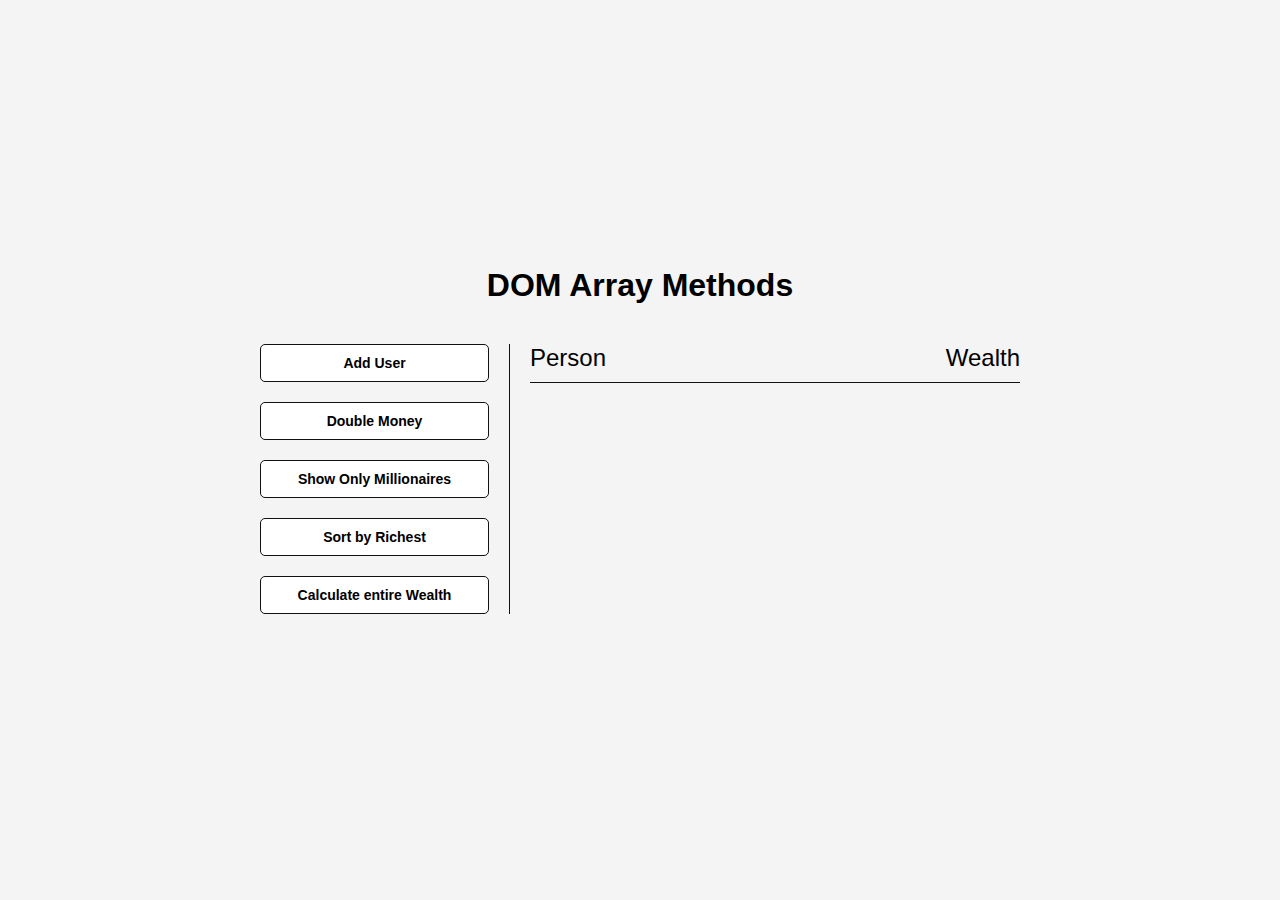
<file: dom-array-methods/index.html>
<!DOCTYPE html>
<html lang="en">
<head>
  <meta charset="UTF-8">
  <meta http-equiv="X-UA-Compatible" content="IE=edge">
  <meta name="viewport" content="width=device-width, initial-scale=1.0">
  <link rel="stylesheet" href="style.css">
  <title>DOM Array Methods</title>
</head>
<body>
  <h1>DOM Array Methods</h1>
  <div class="container">
    <aside>
      <button id="add-user">Add User</button>
      <button id="double">Double Money</button>
      <button id="show-millionaires">Show Only Millionaires</button>
      <button id="sort">Sort by Richest</button>
      <button id="calculate-wealth">Calculate entire Wealth</button>
    </aside>
    <main id="main">
      <h2><strong>Person</strong> Wealth</h2>
    </main>
  </div>
  <script src="script.js"></script>
</body>
</html>
</file>
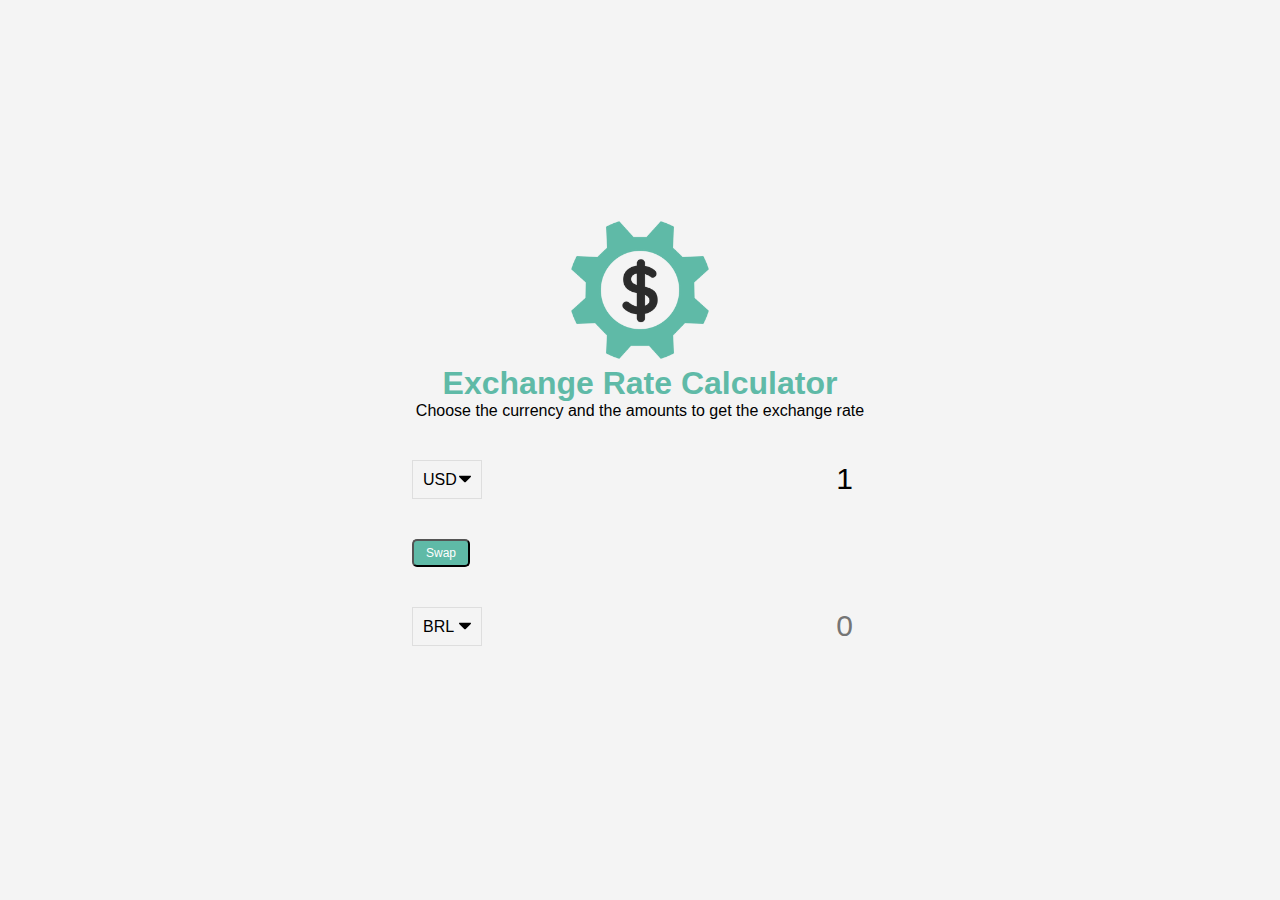
<file: exchange-rate-calculator/index.html>
<!DOCTYPE html>
<html lang="en">
<head>
  <meta charset="UTF-8">
  <meta http-equiv="X-UA-Compatible" content="IE=edge">
  <meta name="viewport" content="width=device-width, initial-scale=1.0">
  <link rel="stylesheet" href="style.css">
  <title>Exchange Rate Calculator</title>
</head>
<body>
  <img src="img/money.png" alt="Money" class="money-img">
  <h1>Exchange Rate Calculator</h1>
  <p>Choose the currency and the amounts to get the exchange rate</p>

  <div class="container">
    <div class="currency">
      <select id="currency-one">
        <option value="AED">AED</option>
        <option value="ARS">ARS</option>
        <option value="AUD">AUD</option>
        <option value="BGN">BGN</option>
        <option value="BRL">BRL</option>
        <option value="BSD">BSD</option>
        <option value="CAD">CAD</option>
        <option value="CHF">CHF</option>
        <option value="CLP">CLP</option>
        <option value="CNY">CNY</option>
        <option value="COP">COP</option>
        <option value="CZK">CZK</option>
        <option value="DKK">DKK</option>
        <option value="DOP">DOP</option>
        <option value="EGP">EGP</option>
        <option value="EUR">EUR</option>
        <option value="FJD">FJD</option>
        <option value="GBP">GBP</option>
        <option value="GTQ">GTQ</option>
        <option value="HKD">HKD</option>
        <option value="HRK">HRK</option>
        <option value="HUF">HUF</option>
        <option value="IDR">IDR</option>
        <option value="ILS">ILS</option>
        <option value="INR">INR</option>
        <option value="ISK">ISK</option>
        <option value="JPY">JPY</option>
        <option value="KRW">KRW</option>
        <option value="KZT">KZT</option>
        <option value="MXN">MXN</option>
        <option value="MYR">MYR</option>
        <option value="NOK">NOK</option>
        <option value="NZD">NZD</option>
        <option value="PAB">PAB</option>
        <option value="PEN">PEN</option>
        <option value="PHP">PHP</option>
        <option value="PKR">PKR</option>
        <option value="PLN">PLN</option>
        <option value="PYG">PYG</option>
        <option value="RON">RON</option>
        <option value="RUB">RUB</option>
        <option value="SAR">SAR</option>
        <option value="SEK">SEK</option>
        <option value="SGD">SGD</option>
        <option value="THB">THB</option>
        <option value="TRY">TRY</option>
        <option value="TWD">TWD</option>
        <option value="UAH">UAH</option>
        <option value="USD" selected>USD</option>
        <option value="UYU">UYU</option>
        <option value="VND">VND</option>
        <option value="ZAR">ZAR</option>
      </select>
      <input type="number" id="amount-one" placeholder="0" value="1">
    </div>

    <div class="swap-rate-container">
      <button class="btn" id="swap">Swap</button>
      <div class="rate" id="rate"></div>
    </div>

    <div class="currency">
      <select id="currency-two">
        <option value="AED">AED</option>
        <option value="ARS">ARS</option>
        <option value="AUD">AUD</option>
        <option value="BGN">BGN</option>
        <option value="BRL" selected>BRL</option>
        <option value="BSD">BSD</option>
        <option value="CAD">CAD</option>
        <option value="CHF">CHF</option>
        <option value="CLP">CLP</option>
        <option value="CNY">CNY</option>
        <option value="COP">COP</option>
        <option value="CZK">CZK</option>
        <option value="DKK">DKK</option>
        <option value="DOP">DOP</option>
        <option value="EGP">EGP</option>
        <option value="EUR">EUR</option>
        <option value="FJD">FJD</option>
        <option value="GBP">GBP</option>
        <option value="GTQ">GTQ</option>
        <option value="HKD">HKD</option>
        <option value="HRK">HRK</option>
        <option value="HUF">HUF</option>
        <option value="IDR">IDR</option>
        <option value="ILS">ILS</option>
        <option value="INR">INR</option>
        <option value="ISK">ISK</option>
        <option value="JPY">JPY</option>
        <option value="KRW">KRW</option>
        <option value="KZT">KZT</option>
        <option value="MXN">MXN</option>
        <option value="MYR">MYR</option>
        <option value="NOK">NOK</option>
        <option value="NZD">NZD</option>
        <option value="PAB">PAB</option>
        <option value="PEN">PEN</option>
        <option value="PHP">PHP</option>
        <option value="PKR">PKR</option>
        <option value="PLN">PLN</option>
        <option value="PYG">PYG</option>
        <option value="RON">RON</option>
        <option value="RUB">RUB</option>
        <option value="SAR">SAR</option>
        <option value="SEK">SEK</option>
        <option value="SGD">SGD</option>
        <option value="THB">THB</option>
        <option value="TRY">TRY</option>
        <option value="TWD">TWD</option>
        <option value="UAH">UAH</option>
        <option value="USD">USD</option>
        <option value="UYU">UYU</option>
        <option value="VND">VND</option>
        <option value="ZAR">ZAR</option>
      </select>
      <input type="number" id="amount-two" placeholder="0">
    </div>
  </div>

  <script src="script.js"></script>
</body>
</html>
</file>
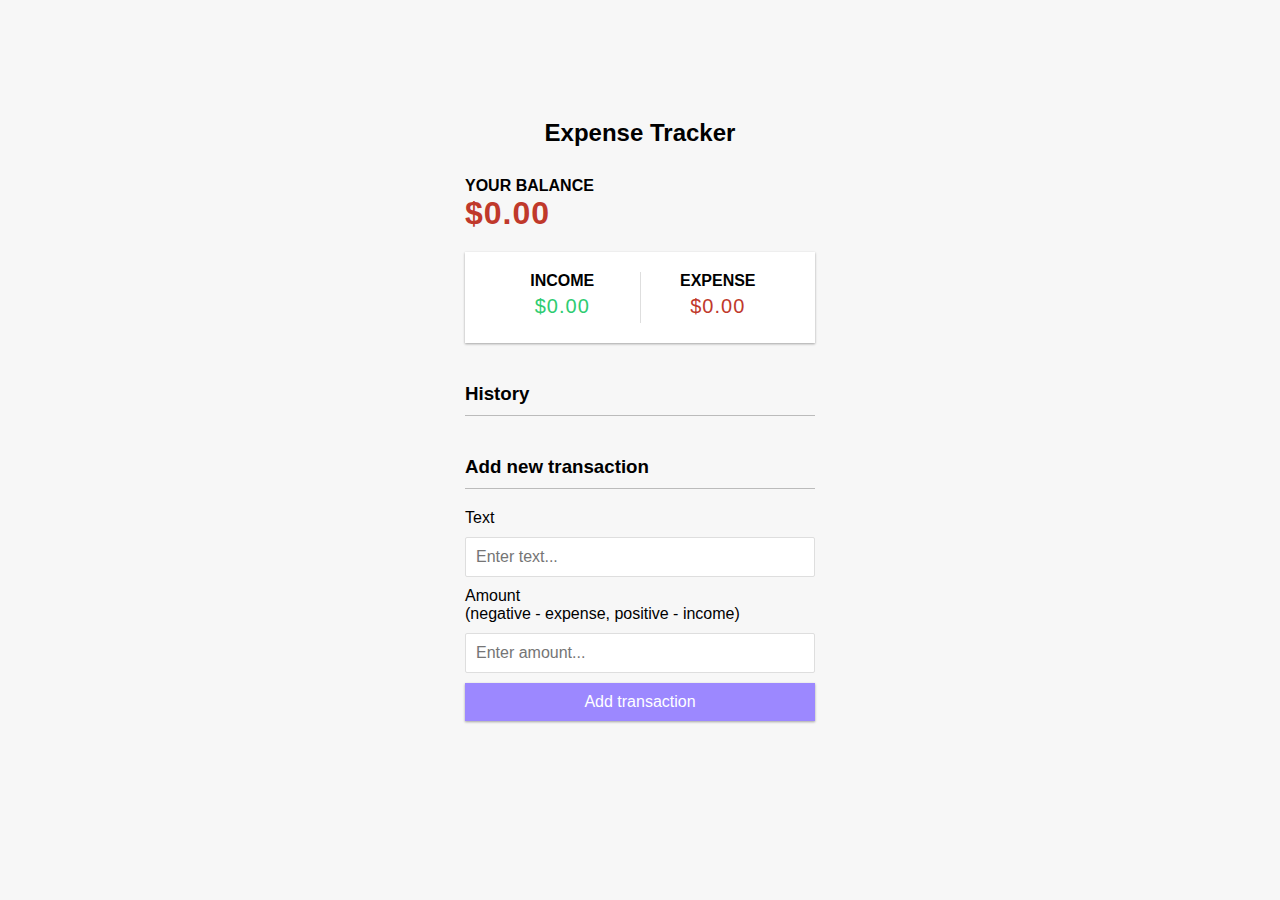
<file: expense-tracker/index.html>
<!DOCTYPE html>
<html lang="en">
<head>
  <meta charset="UTF-8">
  <meta http-equiv="X-UA-Compatible" content="IE=edge">
  <meta name="viewport" content="width=device-width, initial-scale=1.0">
  <link rel="stylesheet" href="style.css">
  <title>Expense Tracker</title>
</head>
<body>
  <h2>Expense Tracker</h2>

  <div class="container">
    <h4>Your Balance</h4>
    <h1 id="balance">$0.00</h1>
    <div class="inc-exp-container">
      <div>
        <h4>Income</h4>
        <p id="money-plus" class="money plus">+$0.00</p>
      </div>
      <div>
        <h4>Expense</h4>
        <p id="money-minus" class="money minus">-$0.00</p>
      </div>
    </div>

    <h3>History</h3>
    <ul id="list" class="list">
      <li class="minus">Cash <span>-$400</span><button class="delete-btn">X</button></li>
      <li class="plus">Cash <span>+$400</span><button class="delete-btn">X</button></li>
    </ul>
    <h3>Add new transaction</h3>
    <form id="form">
      <div class="form-control">
        <label for="text">Text</label>
        <input id="text" type="text" placeholder="Enter text...">
      </div>
      <div class="form-control">
        <label for="amount">Amount <br> (negative - expense, positive - income)</label>
        <input id="amount" type="number" placeholder="Enter amount...">
      </div>
      <button class="btn">Add transaction</button>
    </form>
  </div>
  <script src="script.js"></script>
</body>
</html>
</file>
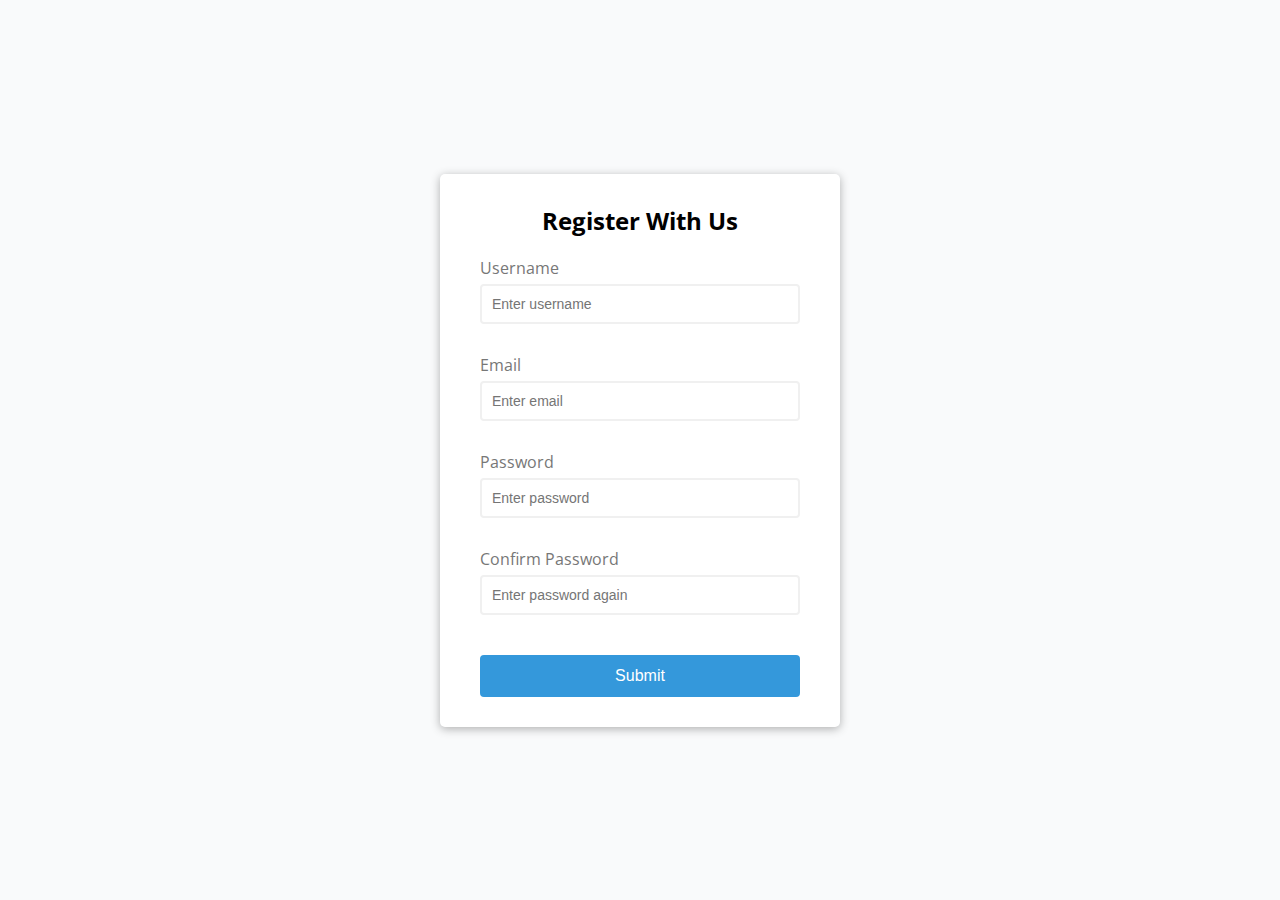
<file: form-validator/index.html>
<!DOCTYPE html>
<html lang="en">
<head>
  <meta charset="UTF-8">
  <meta http-equiv="X-UA-Compatible" content="IE=edge">
  <meta name="viewport" content="width=device-width, initial-scale=1.0">
  <link rel="preconnect" href="https://fonts.googleapis.com">
  <link rel="preconnect" href="https://fonts.gstatic.com" crossorigin>
  <link href="https://fonts.googleapis.com/css2?family=Open+Sans:wght@300;400;500;600;700;800&display=swap" rel="stylesheet">
  <link rel="stylesheet" href="style.css">
  <title>Form Validator</title>
</head>
<body>
  <div class="container">
    <form id="form" class="form">
      <h2>Register With Us</h2>
      <div class="form-control">
        <label for="username">Username</label>
        <input type="text" id="username" placeholder="Enter username">
        <small>Username is required</small>
      </div>
      <div class="form-control">
        <label for="email">Email</label>
        <input type="text" id="email" placeholder="Enter email">
        <small>Email is not valid</small>
      </div>
      <div class="form-control">
        <label for="password">Password</label>
        <input type="password" id="password" placeholder="Enter password">
        <small>Password required</small>
      </div>
      <div class="form-control">
        <label for="password-2">Confirm Password</label>
        <input type="password" id="password-2" placeholder="Enter password again">
        <small>Passwords must be equals</small>
      </div>
      <button>Submit</button>
    </form>
  </div>
  <script src="script.js"></script>
</body>
</html>
</file>
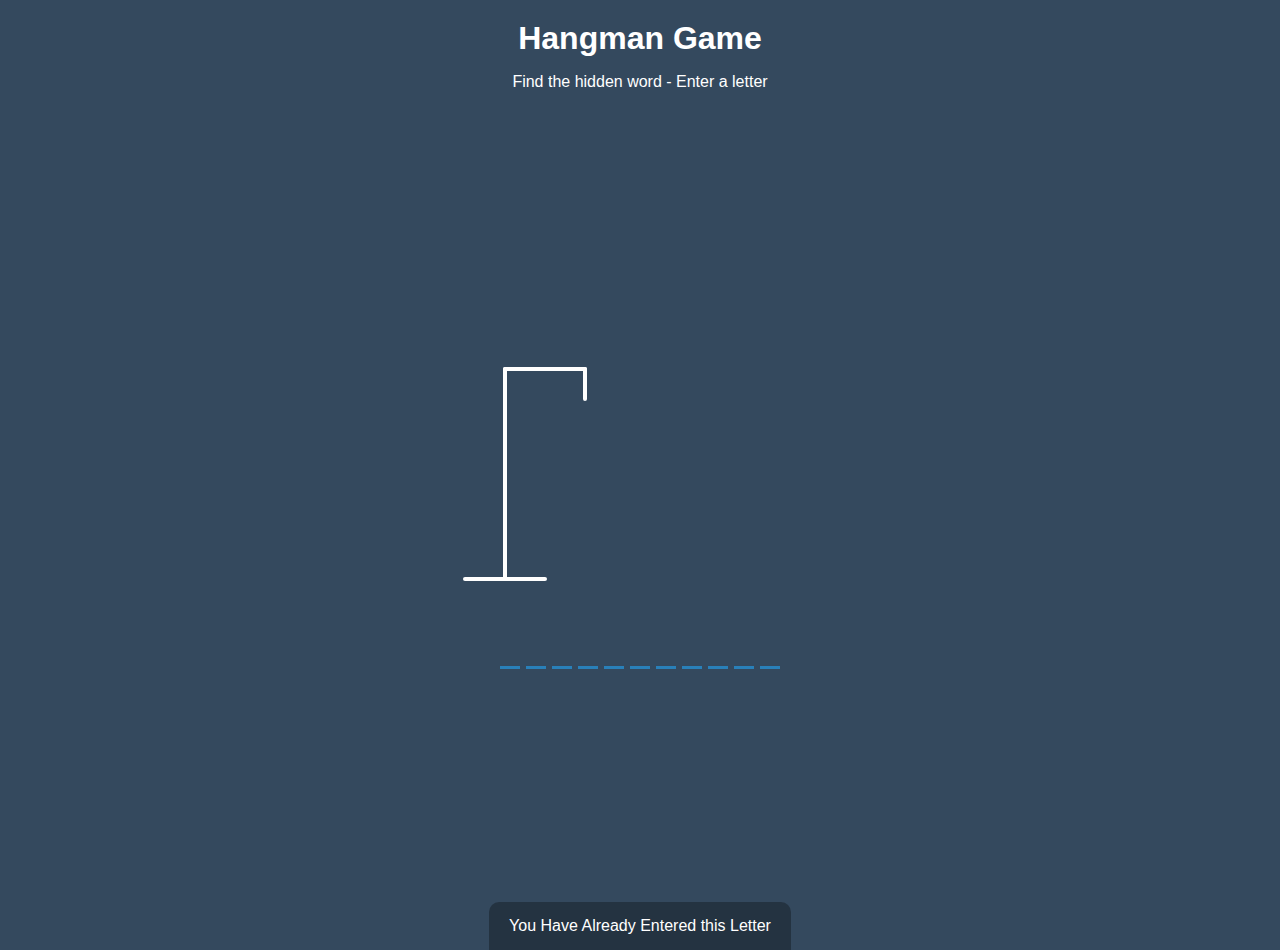
<file: hangman-game/index.html>
<!DOCTYPE html>
<html lang="en">
<head>
  <meta charset="UTF-8">
  <meta http-equiv="X-UA-Compatible" content="IE=edge">
  <meta name="viewport" content="width=device-width, initial-scale=1.0">
  <link rel="stylesheet" href="style.css">
  <title>Hangman Game</title>
</head>
<body>
  <h1>Hangman Game</h1>
  <p>Find the hidden word - Enter a letter</p>
  <div class="game-container">
    <!-- Rod -->
    <svg height="250" width="200" class="figure-container">
      <line x1="60" y1="20" x2="140" y2="20"></line>
      <line x1="140" y1="20" x2="140" y2="50"></line>
      <line x1="60" y1="20" x2="60" y2="230"></line>
      <line x1="20" y1="230" x2="100" y2="230"></line>

      <!-- Head -->
      <circle class="figure-part" cx="140" cy="70" r="20"></circle>

      <!-- Body -->
      <line class="figure-part" x1="140" y1="90" x2="140" y2="150"></line>

      <!-- Arms -->
      <line class="figure-part" x1="140" y1="120" x2="120" y2="100"></line>
      <line class="figure-part" x1="140" y1="120" x2="160" y2="100"></line>

      <!-- Legs -->
      <line class="figure-part" x1="140" y1="150" x2="120" y2="180"></line>
      <line class="figure-part" x1="140" y1="150" x2="160" y2="180"></line>
    </svg>

    <div class="wrong-letters-container">
      <div id="wrong-letters"></div>
    </div>

    <div class="word" id="word"></div>
  </div>

  <!-- Container for final message -->
  <div class="popup-container" id="popup-container">
    <div class="popup">
      <h2 id="final-message"></h2>
      <button id="play-button">Play Again</button>
    </div>
  </div>

  <!-- Notification -->
  <div class="notification-container" id="notification-container">
    <p>You Have Already Entered this Letter</p>
  </div>
  <script src="script.js"></script>
</body>
</html>
</file>
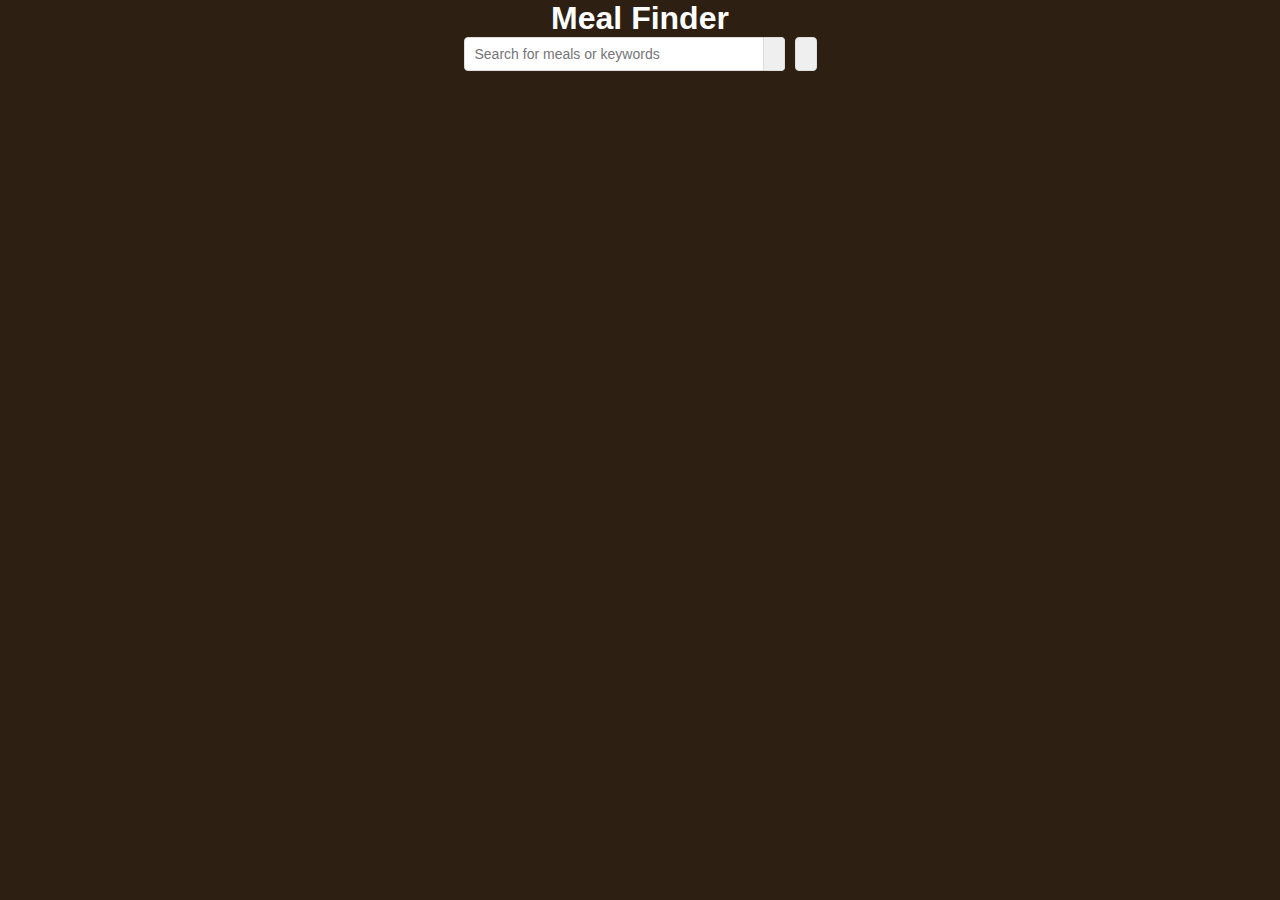
<file: meal-finder/index.html>
<!DOCTYPE html>
<html lang="en">
<head>
  <meta charset="UTF-8">
  <meta http-equiv="X-UA-Compatible" content="IE=edge">
  <meta name="viewport" content="width=device-width, initial-scale=1.0">
  <link rel="stylesheet" href="https://cdnjs.cloudflare.com/ajax/libs/font-awesome/5.11.2/css/all.min.css" integrity="sha256-+N4/V/SbAFiW1MPBCXnfnP9QSN3+Keu+NlB+0ev/YKQ=" crossorigin="anonymous">
  <link rel="stylesheet" href="style.css">
  <title>Meal Finder</title>
</head>
<body>
  <div class="container">
    <h1>Meal Finder</h1>
    <div class="flex">
      <form class="flex" id="submit">
        <input type="text" id="search" placeholder="Search for meals or keywords">
        <button type="submit" class="search-btn">
          <i class="fas fa-search"></i>
        </button>
      </form>
      <button class="random-btn" id="random">
        <i class="fas fa-random"></i>
      </button>
    </div>
    <div id="result-heading"></div>
    <div class="meals" id="meals"></div>
    <div id="single-meal"></div>
  </div>
  <script src="script.js"></script>
</body>
</html>
</file>
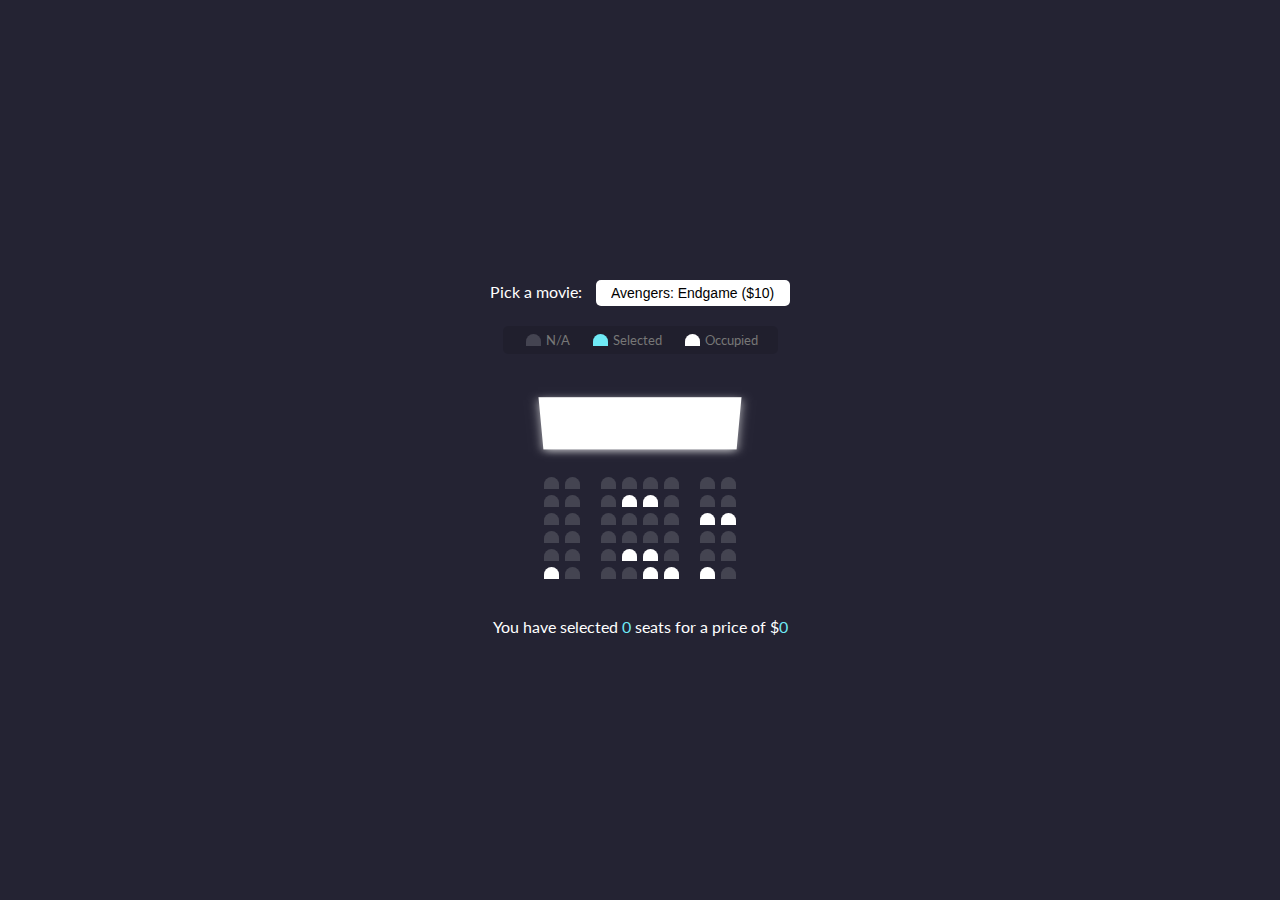
<file: movie-seat-booking/index.html>
<!DOCTYPE html>
<html lang="en">
<head>
  <meta charset="UTF-8">
  <meta http-equiv="X-UA-Compatible" content="IE=edge">
  <meta name="viewport" content="width=device-width, initial-scale=1.0">
  <link rel="preconnect" href="https://fonts.googleapis.com">
  <link rel="preconnect" href="https://fonts.gstatic.com" crossorigin>
  <link href="https://fonts.googleapis.com/css2?family=Lato:wght@400;700&display=swap" rel="stylesheet">
  <link rel="stylesheet" href="style.css">
  <title>Movie Seat Booking</title>
</head>
<body>
  <div class="movie-container">
    <label>Pick a movie:</label>
    <select id="movie">
      <option value="10">Avengers: Endgame ($10)</option>
      <option value="12">Joker ($12)</option>
      <option value="8">Toy Story 4 ($8)</option>
      <option value="9">The Lion King ($9)</option>
    </select>
  </div>

  <ul class="showcase">
    <li>
      <div class="seat"></div>
      <small>N/A</small>
    </li>
    <li>
      <div class="seat selected"></div>
      <small>Selected</small>
    </li>
    <li>
      <div class="seat occupied"></div>
      <small>Occupied</small>
    </li>
  </ul>

  <div class="container">
    <div class="screen"></div>
    <div class="row">
      <div class="seat"></div>
      <div class="seat"></div>
      <div class="seat"></div>
      <div class="seat"></div>
      <div class="seat"></div>
      <div class="seat"></div>
      <div class="seat"></div>
      <div class="seat"></div>
    </div>
    <div class="row">
      <div class="seat"></div>
      <div class="seat"></div>
      <div class="seat"></div>
      <div class="seat occupied"></div>
      <div class="seat occupied"></div>
      <div class="seat"></div>
      <div class="seat"></div>
      <div class="seat"></div>
    </div>
    <div class="row">
      <div class="seat"></div>
      <div class="seat"></div>
      <div class="seat"></div>
      <div class="seat"></div>
      <div class="seat"></div>
      <div class="seat"></div>
      <div class="seat occupied"></div>
      <div class="seat occupied"></div>
    </div>
    <div class="row">
      <div class="seat"></div>
      <div class="seat"></div>
      <div class="seat"></div>
      <div class="seat"></div>
      <div class="seat"></div>
      <div class="seat"></div>
      <div class="seat"></div>
      <div class="seat"></div>
    </div>
    <div class="row">
      <div class="seat"></div>
      <div class="seat"></div>
      <div class="seat"></div>
      <div class="seat occupied"></div>
      <div class="seat occupied"></div>
      <div class="seat"></div>
      <div class="seat"></div>
      <div class="seat"></div>
    </div>
    <div class="row">
      <div class="seat occupied"></div>
      <div class="seat"></div>
      <div class="seat"></div>
      <div class="seat"></div>
      <div class="seat occupied"></div>
      <div class="seat occupied"></div>
      <div class="seat occupied"></div>
      <div class="seat"></div>
    </div>
  </div>

  <p class="text">
    You have selected 
    <span id="count">0</span>
    seats for a price of
    $<span id="total">0</span>
  </p>
  <script src="script.js"></script>
</body>
</html>
</file>
<file: dom-array-methods/style.css>
*, *::after, *::before {
  margin: 0px;
  padding: 0px;
  box-sizing: border-box;
}

html {
  font-family: sans-serif;
}

body {
  display: flex;
  align-items: center;
  justify-content: center;
  flex-direction: column;
  height: 100vh;
  background-color: #f4f4f4;
}

.container {
  display: flex;
  width: 800px;
  padding: 20px;
  margin: 0 auto;
  max-width: 100%;
}

aside {
  width: 250px;
  padding-right: 20px;
  /* padding: 10px 20px; */
  border-right: 1px solid #111;
}

button {
  display: block;
  width: 100%;
  padding: 10px;
  font-size: 14px;
  cursor: pointer;
  font-weight: bold;
  border-radius: 5px;
  margin-bottom: 20px;
  border: 1px solid #111;
  background-color: #fff;
}

button:last-child {
  margin: 0;
}

main {
  flex: 1;
  height: 270px;
  overflow-y: auto;
  padding-left: 20px;
  /* padding: 10px 20px; */
}

h1 {
  margin-bottom: 20px;
}

h2 {
  display: flex;
  margin: 0 0 20px;
  font-weight: 300;
  padding-bottom: 10px;
  justify-content: space-between;
  border-bottom: 1px solid #111;
}

h3 {
  display: flex;
  padding: 10px;
  margin: 20px 0 0;
  font-weight: 300;
  background-color: #fff;
  justify-content: space-between;
  border-bottom: 1px solid #111;
}

.person {
  display: flex;
  justify-content: space-between;
  font-size: 20px;
  margin-bottom: 10px;
}
</file>
<file: exchange-rate-calculator/style.css>
*, *::after, *::before {
  margin: 0px;
  padding: 0px;
  box-sizing: border-box;
}

:root {
  --primary-color: #5fbaa7;
}

html {
  font-family: sans-serif;
}

body {
  display: flex;
  align-items: center;
  justify-content: center;
  flex-direction: column;
  height: 100vh;
  padding: 20px;
  background-color: #f4f4f4;
}

h1 {
  color: var(--primary-color);
}

p {
  text-align: center;
}

.btn {
  color: #fff;
  cursor: pointer;
  font-size: 12px;
  padding: 5px 12px;
  border-radius: 5px;
  background-color: var(--primary-color);
}

.money-img {
  width: 150px;
}

.currency {
  display: flex;
  align-items: center;
  justify-content: space-between;
  padding: 40px 0;
}

.currency select {
  font-size: 16px;
  appearance: none;
  border: 1px solid #dedede;
  padding: 10px 20px 10px 10px;
  background-color: transparent;
  background-image: url('data:image/svg+xml;charset=US-ASCII,%3Csvg%20xmlns%3D%22http%3A%2F%2Fwww.w3.org%2F2000%2Fsvg%22%20width%3D%22292.4%22%20height%3D%22292.4%22%3E%3Cpath%20fill%3D%22%20000002%22%20d%3D%22M287%2069.4a17.6%2017.6%200%200%200-13-5.4H18.4c-5%200-9.3%201.8-12.9%205.4A17.6%2017.6%200%200%200%200%2082.2c0%205%201.8%209.3%205.4%2012.9l128%20127.9c3.6%203.6%207.8%205.4%2012.8%205.4s9.2-1.8%2012.8-5.4L287%2095c3.5-3.5%205.4-7.8%205.4-12.8%200-5-1.9-9.2-5.5-12.8z%22%2F%3E%3C%2Fsvg%3E');
  background-repeat: no-repeat;
  background-size: 12px auto, 100%;
  background-position: right 10px top 50%, 0, 0;
}

.currency input {
  border: none;
  font-size: 30px;
  text-align: right;
  background-color: transparent;
}

.swap-rate-container {
  display: flex;
  align-items: center;
  justify-content: space-between;
}

.rate {
  font-size: 14px;
  padding: 0 10px;
  color: var(--primary-color);
}

select:focus, input:focus, button:focus {
  outline: none;
}

@media (max-width: 600px) {
  .currency input {
    width: 200px;
  }
}
</file>
<file: expense-tracker/style.css>
*, *::after, *::before {
  margin: 0px;
  padding: 0px;
  list-style-type: none;
  box-sizing: border-box;
}

:root {
  --box-shadow: 0 1px 3px rgba(0, 0, 0, 0.12), 0 1px 2px rgba(0, 0, 0, 0.24);
}

html {
  font-family: sans-serif;
}

body {
  display: flex;
  align-items: center;
  justify-content: center;
  flex-direction: column;
  min-height: 100vh;
  background-color: #f7f7f7;
}

.container {
  width: 350px;
  margin: 30px auto;
}

h1 {
  letter-spacing: 1px;
}

h3 {
  margin: 40px 0 10px;
  padding-bottom: 10px;
  border-bottom: 1px solid #bbb;
}

h4 {
  text-transform: uppercase;
}

.inc-exp-container {
  display: flex;
  justify-content: space-between;
  padding: 20px;
  margin: 20px 0;
  background-color: #fff;
  box-shadow: var(--box-shadow);
}

.inc-exp-container > div {
  flex: 1;
  text-align: center;
}

.inc-exp-container > div:first-of-type {
  border-right: 1px solid #dedede;
}

.money {
  margin: 5px 0;
  font-size: 20px;
  letter-spacing: 1px;
}

.money.plus {
  color: #2ecc71;
}

.money.minus {
  color: #c0392b;
}

label {
  display: inline-block;
  margin: 10px 0;
}

input[type="text"], input[type="number"] {
  display: block;
  width: 100%;
  padding: 10px;
  font-size: 16px;
  border-radius: 2px;
  border: 1px solid #dedede;
}

.btn {
  display: block;
  width: 100%;
  border: none;
  padding: 10px;
  color: #fff;
  font-size: 16px;
  cursor: pointer;
  margin: 10px 0 30px;
  background-color: #9c88ff;
  box-shadow: var(--box-shadow);
}

.btn:focus, .delete-btn:focus {
  outline: 0;
}

.list {
  margin-bottom: 40px;
}

.list li {
  position: relative;
  display: flex;
  justify-content: space-between;
  padding: 10px;
  color: #333;
  margin: 10px 0;
  background-color: #fff;
  box-shadow: var(--box-shadow);
}

.list li.plus {
  border-right: 5px solid #2ecc71;
}

.list li.minus {
  border-right: 5px solid #c0392b;
}

.delete-btn {
  position: absolute;
  top: 50%;
  left: 0;
  opacity: 0;
  border: none;
  color: #fff;
  cursor: pointer;
  font-size: 20px;
  padding: 2px 5px;
  line-height: 20px;
  background-color: #e74c3c;
  transition: opacity 0.3s ease;
  transform: translate(-100%, -50%);
}

.list li:hover .delete-btn {
  opacity: 1;
}

#balance.plus {
  color: #2ecc71;
}

#balance.minus {
  color: #c0392b;
}
</file>
<file: form-validator/style.css>
*, *::after, *::before {
  margin: 0px;
  padding: 0px;
  box-sizing: border-box;
}

:root {
  --success-color: #2ecc71;
  --error-color: #e74c3c;
}

html {
  font-family: 'Open Sans', sans-serif;
}

body {
  display: flex;
  justify-content: center;
  align-items: center;
  height: 100vh;
  background-color: #f9fafb;
}

.container {
  width: 400px;
  border-radius: 5px;
  background-color: #fff;
  box-shadow: 0 2px 10px rgba(0, 0, 0, 0.3);
}

h2 {
  margin: 0 0 20px;
  text-align: center;
}

.form {
  padding: 30px 40px;
}

.form-control {
  position: relative;
  margin-bottom: 10px;
  padding-bottom: 20px;
}

.form-control label {
  display: block;
  color: #777;
  margin-bottom: 5px;
}

.form-control input {
  display: block;
  width: 100%;
  padding: 10px;
  font-size: 14px;
  border-radius: 4px;
  border: 2px solid #f0f0f0;
}

.form-control input:focus {
  outline: none;
  border-color: #777;
}

.form-control.success input {
  border-color: var(--success-color);
}

.form-control.error input {
  border-color: var(--error-color);
}

.form-control small {
  position: absolute;
  left: 0;
  bottom: 0;
  visibility: hidden;
  color: var(--error-color);
}

.form-control.error small {
  visibility: visible;
}

.form button {
  display: block;
  width: 100%;
  color: #fff;
  padding: 10px;
  font-size: 16px;
  cursor: pointer;
  margin-top: 20px;
  border-radius: 4px;
  border: 2px solid #3498db;
  background-color: #3498db;
}
</file>
<file: hangman-game/style.css>
*, *::after, *::before {
  box-sizing: border-box;
 }

html {
  font-family: sans-serif;
}

body {
  display: flex;
  align-items: center;
  flex-direction: column;
  justify-content: center;
  margin: 0;
  height: 100vh;
  color: #fff;
  overflow: hidden;
  background-color: #34495e;
}

h1 {
  margin: 20px 0 0;
}

.game-container {
  position: relative;
  margin: auto;
  width: 450px;
  height: 350px;
  padding: 20px 30px;
}

.figure-container {
  stroke: #fff;
  stroke-width: 4px;
  fill: transparent;
  stroke-linecap: round;
}

.figure-part {
  display: none;
}

.wrong-letters-container {
  display: flex;
  flex-direction: column;
  position: absolute;
  top: 20px;
  right: 20px;
  text-align: right;
}

.wrong-letters-container p {
  margin: 0 0 5px;
}

.wrong-letters-container span {
  font-size: 24px;
}

.word {
  display: flex;
  position: absolute;
  left: 50%;
  bottom: 10px;
  transform: translateX(-50%);
}

.letter {
  display: inline-flex;
  align-content: center;
  justify-content: center;
  width: 20px;
  height: 50px;
  margin: 0 3px;
  font-size: 30px;
  border-bottom: 3px solid #2980b9;
}

.popup-container {
  display: none;
  /* display: flex; */
  justify-content: center;
  align-items: center;
  position: fixed;
  inset: 0;
  background-color: rgba(0, 0, 0, 0.3);
}

.popup {
  padding: 20px;
  text-align: center;
  border-radius: 5px;
  background-color: #2980b9;
  box-shadow:  0 15px 10px 3px rgba(0, 0, 0, 0.1);
}

.popup button {
  border: none;
  font-size: 16px;
  cursor: pointer;
  margin-top: 20px;
  color: #2980b9;
  padding: 12px 20px;
  background-color: #fff;
}

.popup button:active {
  transform: scale(0.98);
}

.popup button:focus {
  outline: none;
}

.notification-container {
  position: absolute;
  bottom: -50px;
  padding: 15px 20px;
  border-radius: 10px 10px 0 0;
  transition: transform 0.3s ease;
  background-color: rgba(0, 0, 0, 0.3);
}

.notification-container p {
  margin: 0;
}

.notification-container.show {
  transform: translateY(-50px);
}
</file>
<file: meal-finder/style.css>
*, *::after, *::before {
  margin: 0px;
  padding: 0px;
  box-sizing: border-box;
}

html {
  font-family: sans-serif;
}

body {
  color: #fff;
  background-color: #2d2013;
}

.container {
  display: flex;
  align-items: center;
  justify-content: center;
  flex-direction: column;
  margin: auto;
  max-width: 800px;
  text-align: center;
}

.flex {
  display: flex;
}

input, button {
  font-size: 14px;
  padding: 8px 10px;
  border: 1px solid #dedede;
  border-top-left-radius: 4px;
  border-bottom-left-radius: 4px;
}

input[type="text"] {
  width: 300px;
}

.search-btn {
  border-left: 0;
  cursor: pointer;
  border-radius: 0;
  border-top-right-radius: 4px;
  border-bottom-right-radius: 4px;
}

.random-btn {
  cursor: pointer;
  margin-left: 10px;
  border-top-right-radius: 4px;
  border-bottom-right-radius: 4px;
}

.meals {
  display: grid;
  grid-template-columns: repeat(4, 1fr);
  gap: 20px;
  margin-top: 20px;
}

.meal {
  position: relative;
  width: 180px;
  height: 180px;
  cursor: pointer;
  text-align: center;
}

.meal img {
  width: 100%;
  height: 100%;
  border-radius: 2px;
  border: 4px solid #fff;
}

.meal-info {
  display: flex;
  align-items: center;
  justify-content: center;
  position: absolute;
  top: 0;
  left: 0;
  opacity: 0;
  width: 100%;
  height: 100%;
  transition: opacity 0.2s ease-in;
  background-color: rgba(0, 0, 0, 0.7);
}

.meal:hover .meal-info {
  opacity: 1;
}

.single-meal {
  width: 70%;
  margin: 30px auto;
}

.single-meal img {
  width: 300px;
  margin: 15px;
  border-radius: 2px;
  border: 4px solid #fff;
}

.single-meal-info {
  margin: 20px;
  padding: 10px;
  border-radius: 5px;
  border: 2px dashed #e09850;
}

.single-meal p {
  line-height: 1.5;
  letter-spacing: 0.5px;
}

.single-meal ul {
  list-style: none;
}

.single-meal ul li {
  display: inline-block;
  padding: 5px;
  font-size: 12px;
  color: #2d2013;
  font-weight: bold;
  border-radius: 5px;
  margin: 0 5px 5px 0;
  background-color: #fff;
  border: 1px solid #ededed;
}

@media (max-width: 800px) {
  .meals {
    grid-template-columns: repeat(3, 1fr);
  }
}

@media (max-width: 700px) {
  .meals {
    grid-template-columns: repeat(2, 1fr);
  }

  .meal {
    width: 200px;
    height: 200px;
  }
}

@media (max-width: 500px) {
  input[type="text"] {
    width: 100%;
  }
 
  .meals {
    grid-template-columns: repeat(1, 1fr);
  }

  .meal {
    width: 300px;
    height: 300px;
  }
}
</file>
<file: movie-seat-booking/style.css>
*, *::after, *::before {
  margin: 0px;
  padding: 0px;
  box-sizing: border-box;
}

html {
  color: white;
  font-family: 'Lato', sans-serif;
}

body {
  display: flex;
  align-items: center;
  justify-content: center;
  flex-direction: column;
  height: 100vh;
  background-color: #242333;
}

.movie-container {
  margin: 20px 0;
}

.movie-container select {
  border: none;
  font-size: 14px;
  appearance: none;
  margin-left: 10px;
  border-radius: 5px;
  background-color: #fff;
  padding: 5px 15px 5px 15px; 
}

.container {
  margin-bottom: 30px;
  perspective: 1000px;
}

.seat {
  margin: 3px;
  width: 15px;
  height: 12px;
  background-color: #444451;
  border-top-left-radius: 10px;
  border-top-right-radius: 10px;
}

.seat.selected {
  background-color: #6feaf6;
}

.seat.occupied {
  background-color: #fff;
}

.seat:nth-of-type(2) {
  margin-right: 18px;
}

.seat:nth-last-of-type(2) {
  margin-left: 18px;
}

.seat:not(.occupied):hover {
  cursor: pointer;
  transform: scale(1.2);
} 

.showcase .seat:not(.occupied):hover {
  cursor: default;
  transform: scale(1);
}

.showcase {
  display: flex;
  justify-content: space-between;
  color: #777;
  padding: 5px 10px;
  border-radius: 5px;
  margin-bottom: 20px;
  list-style-type: none;
  background-color: rgba(0, 0, 0, 0.1);
}

.showcase li {
  display: flex;
  align-items: center;
  justify-content: center;
  margin: 0 10px;
}

.showcase li small {
  margin-left: 2px;
}

.row {
  display: flex;
}

.screen {
  width: 100%;
  height: 70px;
  margin: 15px 0;
  background-color: #fff;
  transform: rotateX(-45deg);
  box-shadow: 0 3px 10px rgba(255, 255, 255, 0.7);
}

p.text {
  margin: 5px 0;
}

p.text span {
  color: #6feaf6;
}
</file>
